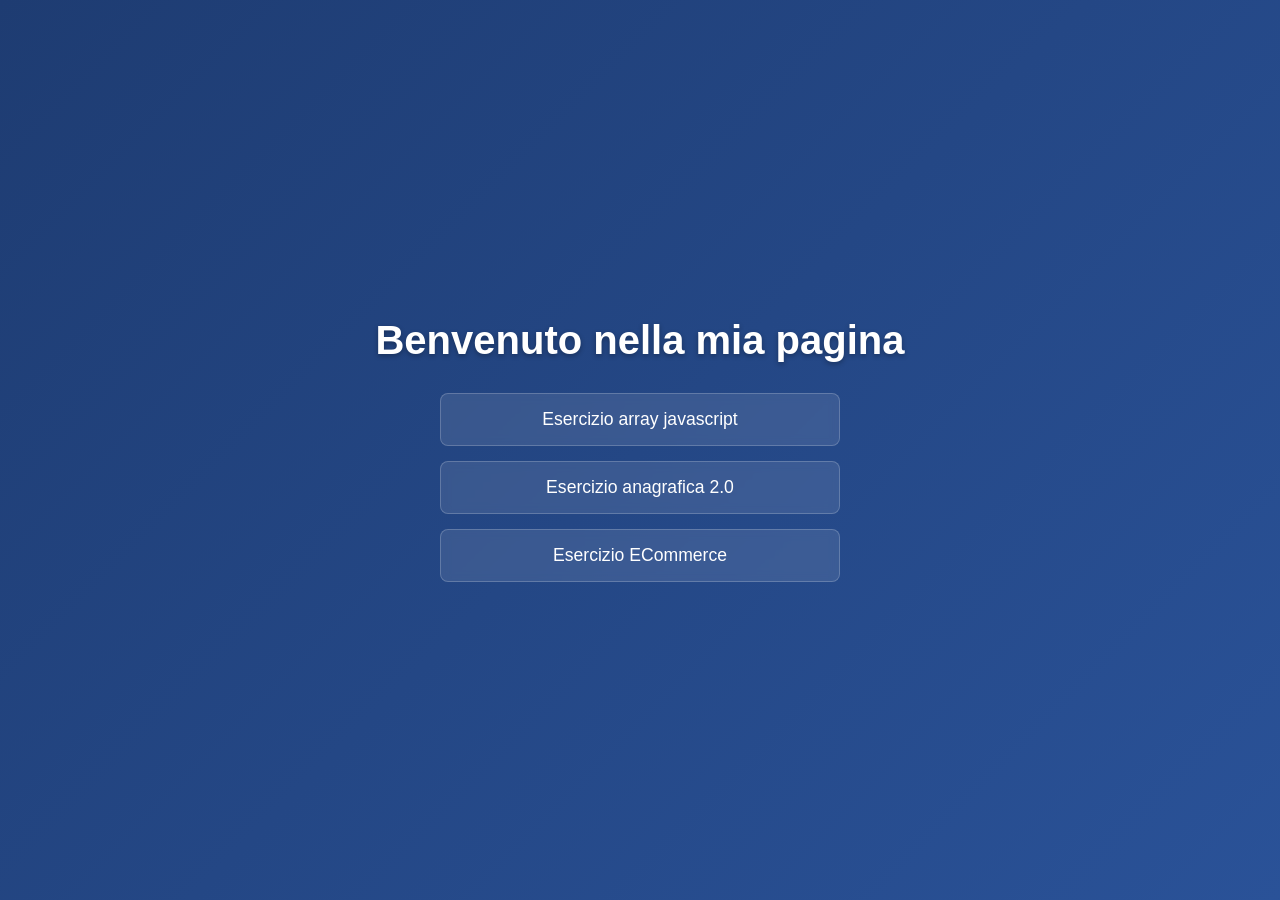
<file: index.html>
<!DOCTYPE html>
<html lang="it">
<head>
  <meta charset="UTF-8">
  <meta name="viewport" content="width=device-width, initial-scale=1.0">
  <title>Indice</title>
  <style>
    /* === RESET BASE === */
    * {
      margin: 0;
      padding: 0;
      box-sizing: border-box;
      font-family: "Poppins", sans-serif;
    }

    body {
      background: linear-gradient(135deg, #1e3c72, #2a5298);
      color: #fff;
      min-height: 100vh;
      display: flex;
      justify-content: center;
      align-items: center;
      flex-direction: column;
      text-align: center;
      padding: 20px;
    }

    h1 {
      font-size: 2.5rem;
      margin-bottom: 30px;
      text-shadow: 0 2px 5px rgba(0,0,0,0.3);
    }

    .link-container {
      display: flex;
      flex-direction: column;
      gap: 15px;
      width: 100%;
      max-width: 400px;
    }

    a {
      text-decoration: none;
      color: #fff;
      background: rgba(255,255,255,0.1);
      padding: 15px 25px;
      border-radius: 8px;
      font-size: 1.1rem;
      font-weight: 500;
      transition: all 0.3s ease;
      border: 1px solid rgba(255,255,255,0.2);
      backdrop-filter: blur(5px);
    }

    a:hover {
      background: rgba(255,255,255,0.3);
      color: #222;
      transform: scale(1.05);
    }

    footer {
      position: absolute;
      bottom: 15px;
      font-size: 0.9rem;
      opacity: 0.7;
    }
  </style>
</head>
<body>

  <h1>Benvenuto nella mia pagina</h1>

  <div class="link-container">
       <a href="arrayJavaScript/" target="_blank" rel="noopener noreferrer">Esercizio array javascript</a>
       <a href="Anagrafica/index.html" target="_blank" rel="noopener noreferrer">Esercizio anagrafica 2.0</a>
  <a href="ECommerce/index.html" target="_blank" rel="noopener noreferrer">Esercizio ECommerce
  </a>
  </div>


</body>
</html>
</file>
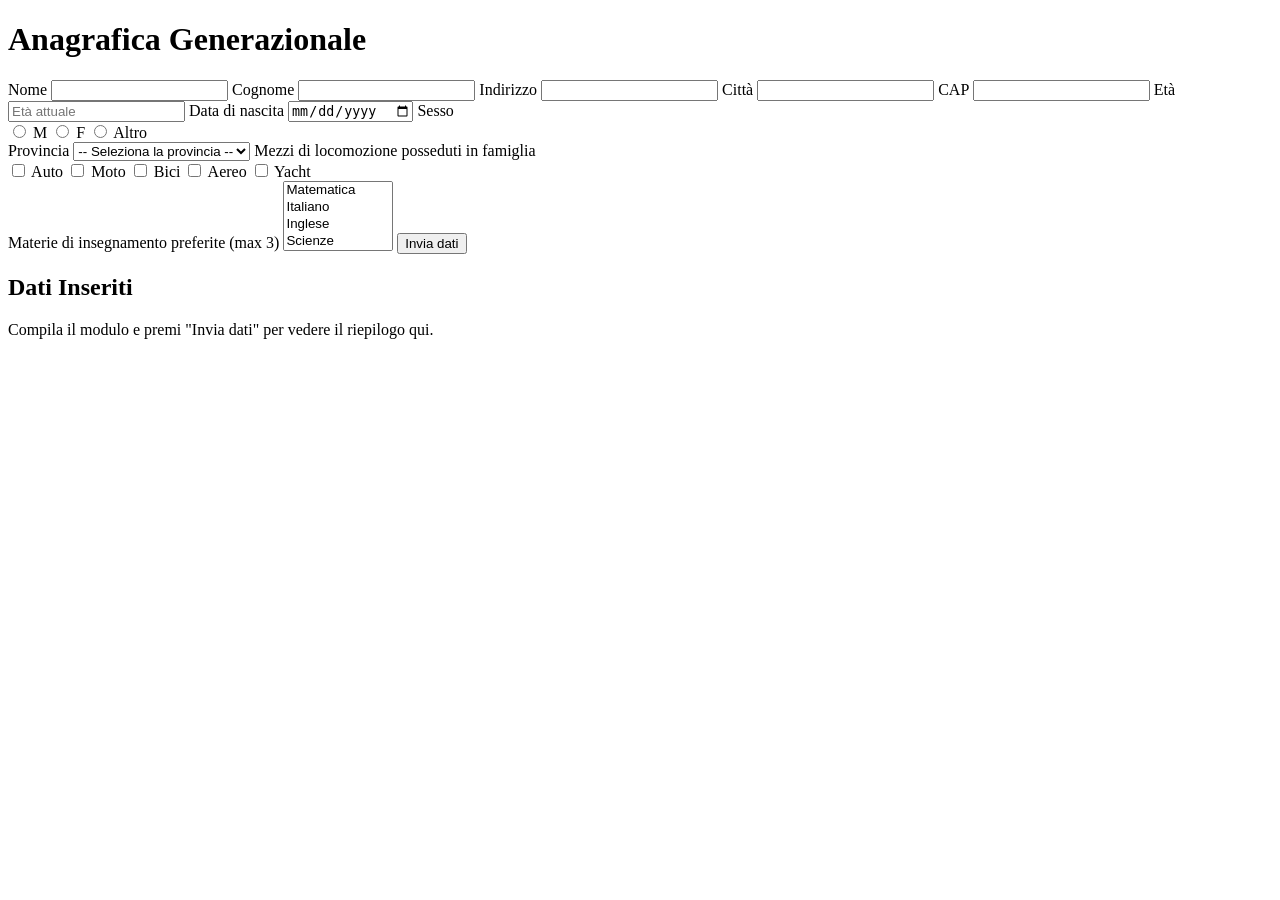
<file: Anagrafica/index.html>
<!DOCTYPE html>
<html lang="it">
<head>
  <meta charset="UTF-8">
  <meta name="viewport" content="width=device-width, initial-scale=1.0">
  <title>Anagrafica Generazionale</title>
</head>
<body>
  <form id="anagraficaForm">
    <h1>Anagrafica Generazionale</h1>

    <label for="nome">Nome</label>
    <input type="text" id="nome" name="nome" required>

    <label for="cognome">Cognome</label>
    <input type="text" id="cognome" name="cognome" required>

    <label for="indirizzo">Indirizzo</label>
    <input type="text" id="indirizzo" name="indirizzo">

    <label for="citta">Città</label>
    <input type="text" id="citta" name="citta">

    <label for="cap">CAP</label>
    <input type="text" id="cap" name="cap">

    <label for="eta">Età</label>
    <input type="number" id="eta" name="eta" placeholder="Età attuale">

    <label for="dataNascita">Data di nascita</label>
    <input type="date" id="dataNascita" name="dataNascita">

    <label>Sesso</label>
    <div class="radio-group">
      <label><input type="radio" name="sesso" value="M"> M</label>
      <label><input type="radio" name="sesso" value="F"> F</label>
      <label><input type="radio" name="sesso" value="Altro"> Altro</label>
    </div>

    <label for="provincia">Provincia</label>
    <select id="provincia" name="provincia">
      <option value="">-- Seleziona la provincia --</option>
      <option>RM - Roma</option>
      <option>MI - Milano</option>
      <option>NA - Napoli</option>
      <option>TO - Torino</option>
      <option>FI - Firenze</option>
      <option>VE - Venezia</option>
      <option>BA - Bari</option>
    </select>

    <label>Mezzi di locomozione posseduti in famiglia</label>
    <div class="checkbox-group">
      <label><input type="checkbox" name="mezzi" value="Auto"> Auto</label>
      <label><input type="checkbox" name="mezzi" value="Moto"> Moto</label>
      <label><input type="checkbox" name="mezzi" value="Bici"> Bici</label>
      <label><input type="checkbox" name="mezzi" value="Aereo"> Aereo</label>
      <label><input type="checkbox" name="mezzi" value="Yacht"> Yacht</label>
    </div>

    <label for="materie">Materie di insegnamento preferite (max 3)</label>
    <select id="materie" name="materie" multiple>
      <option>Matematica</option>
      <option>Italiano</option>
      <option>Inglese</option>
      <option>Scienze</option>
      <option>Storia</option>
      <option>Geografia</option>
      <option>Arte</option>
      <option>Educazione fisica</option>
      <option>Musica</option>
    </select>

    <input type="button" value="Invia dati" onclick="stampa()">
  </form>

  <div id="output">
    <h2>Dati Inseriti</h2>
    <p>Compila il modulo e premi "Invia dati" per vedere il riepilogo qui.</p>
  </div>
<script src="script.js"></script>

</body>
</html>
</file>
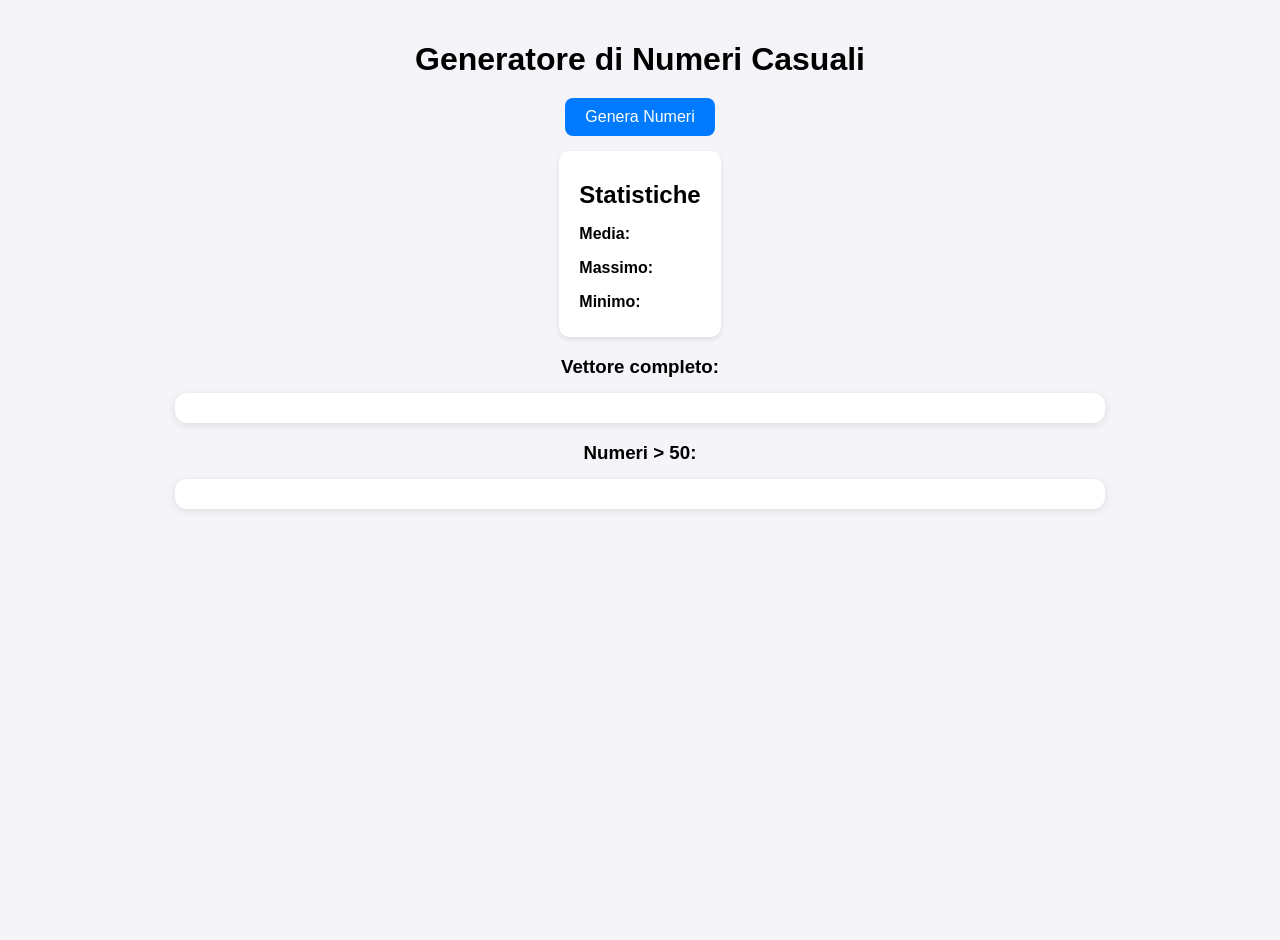
<file: arrayJavaScript/index.html>
<!DOCTYPE html>
<html lang="it">
<head>
<meta charset="UTF-8">
<title>Generatore Numeri in Griglia Ordinata</title>

<style>
body {
font-family: Arial, sans-serif;
background: #f4f4f9;
display: flex;
flex-direction: column;
align-items: center;
justify-content: flex-start;
min-height: 100vh;
margin: 0;
padding: 20px;
}

button {
background: #007bff;
color: white;
border: none;
border-radius: 8px;
padding: 10px 20px;
font-size: 16px;
cursor: pointer;
transition: 0.2s;
}

button:hover {
background: #0056b3;
transform: scale(1.03);
}

h1 {
margin-bottom: 20px;
}

h2, h3 {
margin-bottom: 5px;
}

#vettore, #griglia {
display: grid;
grid-template-columns: repeat(10, 1fr);
gap: 6px;
background: #ffffff;
padding: 15px;
border-radius: 12px;
box-shadow: 0 2px 8px rgba(0, 0, 0, 0.1);
margin-top: 10px;
width: 90%;
max-width: 900px;
text-align: center;
font-family: monospace;
font-size: 14px;
line-height: 1.8;
word-wrap: break-word;
}


#vettore span, #griglia span {
display: inline-block;
padding: 6px 8px;
border: 1px solid #ddd;
border-radius: 6px;
background: #f0f4f8;
transition: 0.2s;
}

#vettore span:hover, #griglia span:hover {
background: #dbe9ff;
transform: scale(1.05);
}


#vettore span.alta, #griglia span.alta {
background: #c8e6c9;
border-color: #8bc34a;
}

#vettore span.negativo {
background: #ffccbc;
border-color: #ff5722;
}


.stats {
background: #fff;
padding: 10px 20px;
border-radius: 10px;
box-shadow: 0 2px 5px rgba(0,0,0,0.1);
margin-top: 15px;
}
</style>
</head>

<body>
<h1>Generatore di Numeri Casuali</h1>

<button type="button" onclick="generaNumeri()">Genera Numeri</button>

<div class="stats">
<h2>Statistiche</h2>
<p><strong>Media:</strong> <span id="media"></span></p>
<p><strong>Massimo:</strong> <span id="max"></span></p>
<p><strong>Minimo:</strong> <span id="min"></span></p>
</div>

<h3>Vettore completo:</h3>
<div id="vettore"></div>

<h3>Numeri > 50:</h3>
<div id="griglia"></div>

<script src="codice.js"></script>
</body>
</html>
</file>
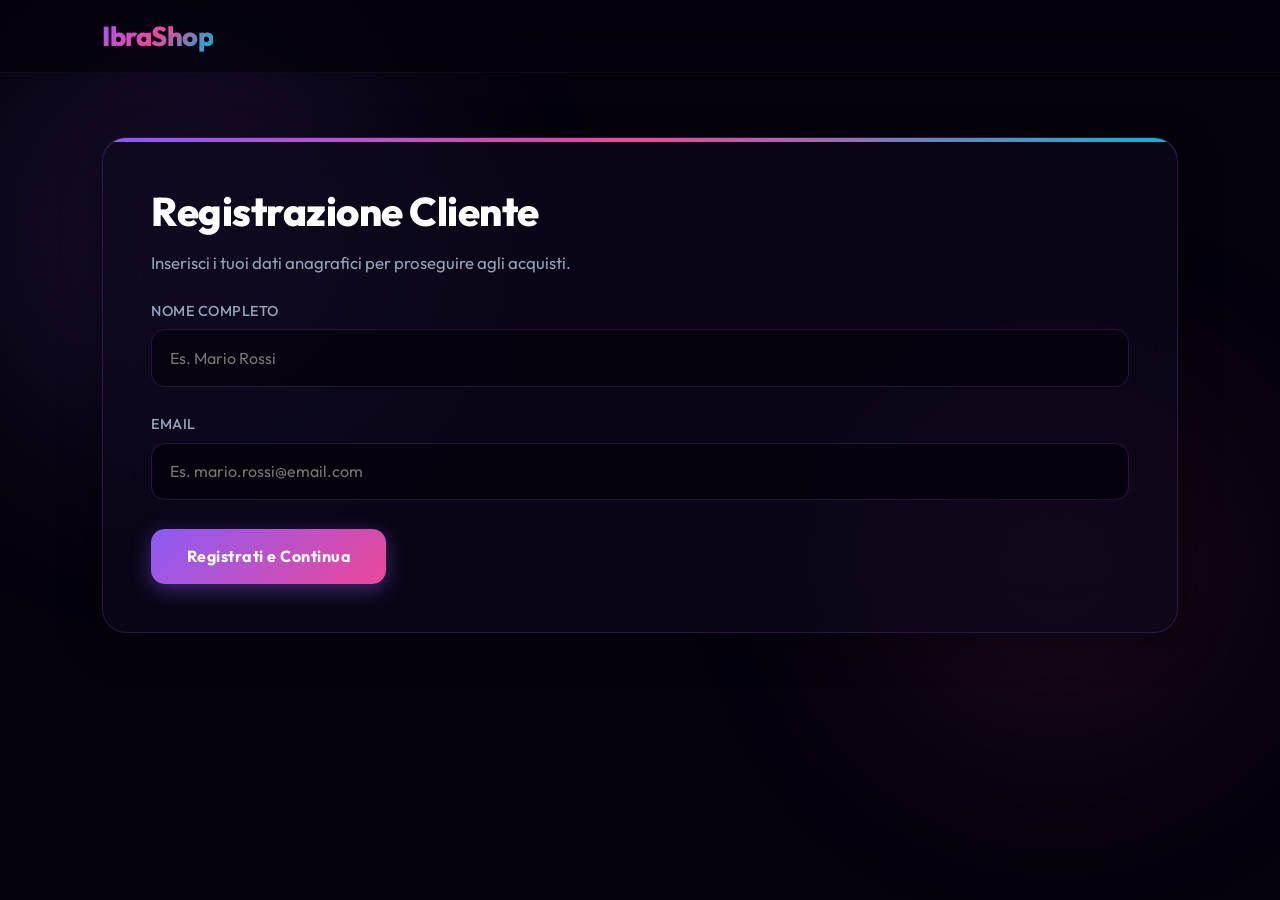
<file: ECommerce/index.html>
<!DOCTYPE html>
<html lang="it">

<head>
    <meta charset="UTF-8">
    <meta name="viewport" content="width=device-width, initial-scale=1.0">
    <title>E-Commerce - Login</title>
    <link href="https://fonts.googleapis.com/css2?family=Outfit:wght@300;400;600;700&display=swap" rel="stylesheet">
    <link rel="stylesheet" href="style.css">
</head>

<body>
    <header class="glass-header fade-in">
        <div class="logo">IbraShop</div>
    </header>

    <main>
        <section id="registration-section" class="glass-card fade-in">
            <h2>Registrazione Cliente</h2>
            <p>Inserisci i tuoi dati anagrafici per proseguire agli acquisti.</p>
            <form id="registration-form">
                <div class="input-group">
                    <label for="reg-name">Nome Completo</label>
                    <input type="text" id="reg-name" placeholder="Es. Mario Rossi">
                </div>
                <div class="input-group">
                    <label for="reg-email">Email</label>
                    <input type="email" id="reg-email" placeholder="Es. mario.rossi@email.com">
                </div>
                <button type="button" class="btn-primary" onclick="salvaRegistrazione()">Registrati e Continua</button>
            </form>
        </section>
    </main>

    <script src="login.js"></script>
</body>

</html>
</file>
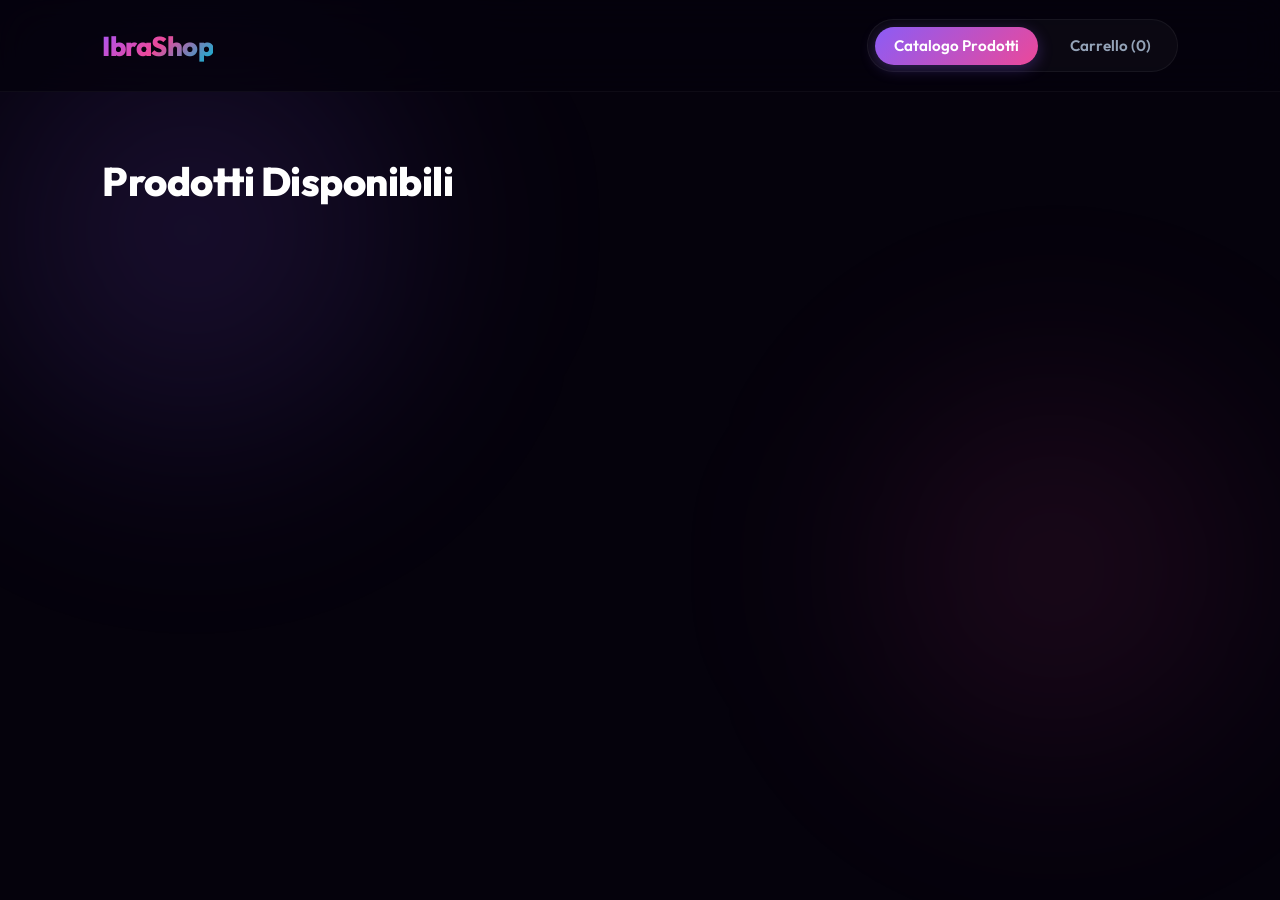
<file: ECommerce/catalogo.html>
<!DOCTYPE html>
<html lang="it">

<head>
    <meta charset="UTF-8">
    <meta name="viewport" content="width=device-width, initial-scale=1.0">
    <title>E-Commerce - Catalogo</title>
    <link href="https://fonts.googleapis.com/css2?family=Outfit:wght@300;400;600;700&display=swap" rel="stylesheet">
    <link rel="stylesheet" href="style.css">
</head>

<body>
    <header class="glass-header fade-in">
        <div class="logo">IbraShop</div>
        <nav>
            <button class="active">Catalogo Prodotti</button>
            <button onclick="vediCarrello()">Carrello (<span id="cart-count">0</span>)</button>
        </nav>
    </header>

    <main>
        <section id="products-section" class="fade-in">
            <h2>Prodotti Disponibili</h2>
            <div id="products-grid" class="bento-grid"></div>
        </section>
    </main>

    <script src="catalogo.js"></script>
</body>

</html>
</file>
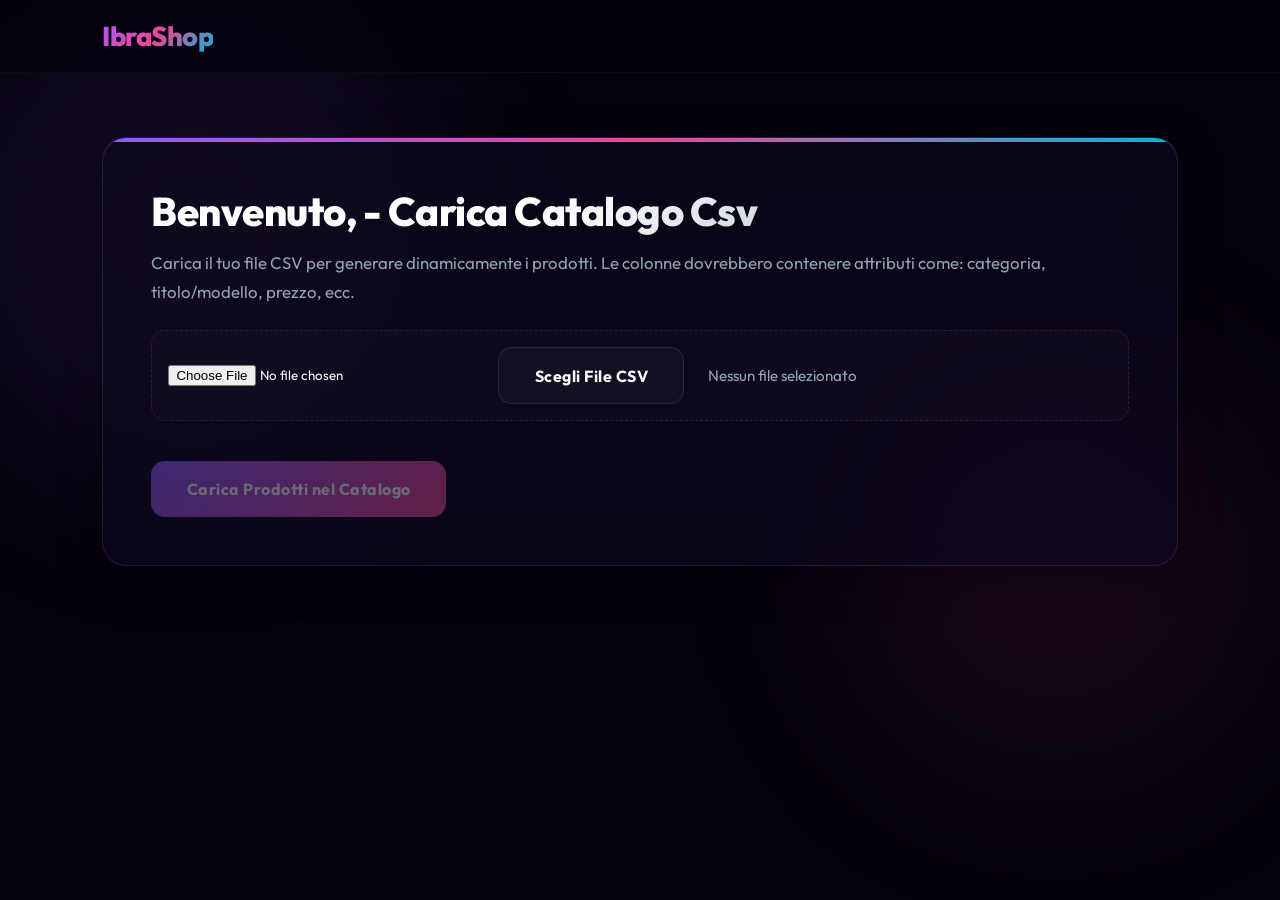
<file: ECommerce/upload.html>
<!DOCTYPE html>
<html lang="it">

<head>
    <meta charset="UTF-8">
    <meta name="viewport" content="width=device-width, initial-scale=1.0">
    <title>E-Commerce - Carica CSV</title>
    <link href="https://fonts.googleapis.com/css2?family=Outfit:wght@300;400;600;700&display=swap" rel="stylesheet">
    <link rel="stylesheet" href="style.css">
</head>

<body>
    <header class="glass-header fade-in">
        <div class="logo">IbraShop</div>
    </header>

    <main>
        <section id="upload-section" class="glass-card fade-in">
            <h2>Benvenuto, <span id="nome-saluto"></span> - Carica Catalogo Csv</h2>
            <p>Carica il tuo file CSV per generare dinamicamente i prodotti. Le colonne dovrebbero contenere attributi come: categoria, titolo/modello, prezzo, ecc.</p>
            <div class="upload-container">
                <input type="file" id="csv-file" accept=".csv">
                <label for="csv-file" class="btn-secondary">Scegli File CSV</label>
                <div id="file-name">Nessun file selezionato</div>
            </div>
            <button id="btn-load-csv" class="btn-primary" disabled>Carica Prodotti nel Catalogo</button>
        </section>
    </main>

    <script src="upload.js"></script>
</body>
</html>
</file>
<file: ECommerce/style.css>
:root {
            --bg-dark: #05020c;
            --bg-card: rgba(13, 8, 28, 0.65);
            --border-neon: rgba(168, 85, 247, 0.2);
            --border-neon-active: rgba(168, 85, 247, 0.6);
            --text-primary: #f8fafc;
            --text-secondary: #94a3b8;
            --glow-color: #8b5cf6;
            --accent-cyan: #06b6d4;
            --accent-pink: #ec4899;
            --success-neon: #10b981;
            --danger-neon: #f43f5e;
            --font-main: 'Outfit', sans-serif;
        }

        /* === RESET & STRUTTURA BASE === */
        * {
            box-sizing: border-box;
            margin: 0;
            padding: 0;
            font-family: var(--font-main);
            scrollbar-width: thin;
            scrollbar-color: var(--glow-color) var(--bg-dark);
        }

        body {
            background-color: var(--bg-dark);
            color: var(--text-primary);
            min-height: 100vh;
            overflow-x: hidden;
            position: relative;
            display: flex;
            flex-direction: column;
        }

        /* Sfondi Liquidi e Auree Luminose */
        body::before {
            content: '';
            position: absolute;
            top: -10%;
            left: -10%;
            width: 50vw;
            height: 50vw;
            background: radial-gradient(circle, rgba(139, 92, 246, 0.18) 0%, transparent 70%);
            z-index: -1;
            filter: blur(80px);
            pointer-events: none;
        }

        body::after {
            content: '';
            position: absolute;
            bottom: 5%;
            right: -5%;
            width: 45vw;
            height: 45vw;
            background: radial-gradient(circle, rgba(236, 72, 153, 0.12) 0%, transparent 70%);
            z-index: -1;
            filter: blur(80px);
            pointer-events: none;
        }

        /* === NAVBAR FUTURISTICA === */
        .glass-header {
            background: rgba(5, 2, 12, 0.75);
            backdrop-filter: blur(20px);
            -webkit-backdrop-filter: blur(20px);
            border-bottom: 1px solid rgba(255, 255, 255, 0.04);
            padding: 1.2rem 8%;
            display: flex;
            justify-content: space-between;
            align-items: center;
            position: sticky;
            top: 0;
            z-index: 100;
        }

        .logo {
            font-size: 1.7rem;
            font-weight: 800;
            letter-spacing: -0.5px;
            background: linear-gradient(135deg, #a855f7, #ec4899, #06b6d4);
            -webkit-background-clip: text;
            background-clip: text;
            -webkit-text-fill-color: transparent;
            cursor: pointer;
            transition: transform 0.3s ease;
        }

        .logo:hover {
            transform: scale(1.03);
        }

        nav {
            display: flex;
            align-items: center;
            gap: 0.8rem;
            background: rgba(255, 255, 255, 0.03);
            padding: 0.4rem;
            border-radius: 50px;
            border: 1px solid rgba(255, 255, 255, 0.05);
        }

        nav button {
            background: none;
            border: none;
            color: var(--text-secondary);
            font-size: 0.95rem;
            padding: 0.6rem 1.2rem;
            cursor: pointer;
            transition: all 0.3s cubic-bezier(0.4, 0, 0.2, 1);
            font-weight: 600;
            border-radius: 50px;
        }

        nav button:hover {
            color: var(--text-primary);
            background: rgba(255, 255, 255, 0.05);
        }

        nav button.active {
            color: #fff;
            background: linear-gradient(135deg, var(--glow-color), var(--accent-pink));
            box-shadow: 0 4px 15px rgba(139, 92, 246, 0.3);
        }

        /* Badge carrello rinnovato */
        .cart-badge {
            background-color: #fff;
            color: var(--bg-dark);
            border-radius: 50px;
            padding: 0.1rem 0.5rem;
            font-size: 0.75rem;
            margin-left: 0.4rem;
            font-weight: 800;
            transition: all 0.3s ease;
        }

        nav button.active .cart-badge {
            background-color: #fff;
            color: var(--glow-color);
        }

        /* === CONTENUTO PRINCIPALE === */
        main {
            padding: 4rem 8%;
            max-width: 1300px;
            margin: 0 auto;
            width: 100%;
            flex-grow: 1;
        }

        /* Card vetrate in stile Aurora */
        .glass-card {
            background: var(--bg-card);
            backdrop-filter: blur(25px);
            -webkit-backdrop-filter: blur(25px);
            border: 1px solid var(--border-neon);
            border-radius: 24px;
            padding: 3rem;
            margin-bottom: 3rem;
            box-shadow: 0 10px 40px rgba(0, 0, 0, 0.4), inset 0 1px 1px rgba(255, 255, 255, 0.1);
            position: relative;
            overflow: hidden;
        }

        .glass-card::before {
            content: '';
            position: absolute;
            top: 0;
            left: 0;
            width: 100%;
            height: 4px;
            background: linear-gradient(90deg, var(--glow-color), var(--accent-pink), var(--accent-cyan));
        }

        .hidden {
            display: none !important;
        }

        .fade-in {
            animation: fadeIn 0.7s cubic-bezier(0.16, 1, 0.3, 1);
        }

        @keyframes fadeIn {
            from { opacity: 0; transform: translateY(20px); }
            to { opacity: 1; transform: translateY(0); }
        }

        h2 {
            font-size: 2.5rem;
            margin-bottom: 0.8rem;
            font-weight: 800;
            letter-spacing: -0.5px;
            background: linear-gradient(135deg, #fff 40%, var(--text-secondary));
            -webkit-background-clip: text;
            background-clip: text;
            -webkit-text-fill-color: transparent;
        }

        p {
            color: var(--text-secondary);
            margin-bottom: 1.5rem;
            line-height: 1.7;
            font-size: 1.05rem;
        }

        /* === TOAST FLOATING NOTIFICATIONS === */
        .toast-container {
            position: fixed;
            top: 25px;
            right: 25px;
            z-index: 1000;
            display: flex;
            flex-direction: column;
            gap: 12px;
        }

        .toast {
            background: rgba(10, 5, 22, 0.9);
            border: 1px solid var(--border-neon);
            border-left: 5px solid var(--glow-color);
            color: var(--text-primary);
            padding: 1.1rem 1.6rem;
            border-radius: 14px;
            box-shadow: 0 15px 35px rgba(0,0,0,0.6);
            display: flex;
            align-items: center;
            justify-content: space-between;
            min-width: 320px;
            max-width: 450px;
            backdrop-filter: blur(15px);
            animation: slideIn 0.4s cubic-bezier(0.16, 1, 0.3, 1) forwards;
        }

        .toast.success {
            border-left-color: var(--success-neon);
            border-right: 1px solid rgba(16, 185, 129, 0.2);
        }

        .toast.danger {
            border-left-color: var(--danger-neon);
            border-right: 1px solid rgba(244, 63, 94, 0.2);
        }

        @keyframes slideIn {
            from { transform: translateX(50px); opacity: 0; }
            to { transform: translateX(0); opacity: 1; }
        }

        /* === FORM DESIGN COMPLETAMENTE RIVOLUZIONATO === */
        .form-grid {
            display: grid;
            grid-template-columns: 1fr 1fr;
            gap: 2rem;
        }

        @media (max-width: 768px) {
            .form-grid {
                grid-template-columns: 1fr;
                gap: 1rem;
            }
        }

        .input-group {
            margin-bottom: 1.8rem;
        }

        .input-group label {
            display: block;
            margin-bottom: 0.6rem;
            font-weight: 500;
            font-size: 0.9rem;
            letter-spacing: 0.5px;
            text-transform: uppercase;
            color: var(--text-secondary);
        }

        .input-group input, .input-group select, .input-group textarea {
            width: 100%;
            padding: 1.1rem;
            background: rgba(5, 2, 12, 0.8);
            border: 1px solid var(--border-neon);
            border-radius: 14px;
            color: var(--text-primary);
            font-size: 1rem;
            outline: none;
            transition: all 0.3s cubic-bezier(0.4, 0, 0.2, 1);
        }

        .input-group textarea {
            resize: vertical;
            min-height: 120px;
        }

        .input-group input:focus, .input-group select:focus, .input-group textarea:focus {
            border-color: var(--glow-color);
            box-shadow: 0 0 15px rgba(139, 92, 246, 0.25);
            background: rgba(13, 8, 28, 0.9);
        }

        /* === PULSANTI DESIGN === */
        .btn-primary, .btn-secondary {
            padding: 1.1rem 2.2rem;
            border-radius: 14px;
            font-weight: 700;
            cursor: pointer;
            transition: all 0.3s cubic-bezier(0.16, 1, 0.3, 1);
            border: none;
            font-size: 1rem;
            display: inline-block;
            text-align: center;
            letter-spacing: 0.5px;
        }

        .btn-primary {
            background: linear-gradient(135deg, var(--glow-color), var(--accent-pink));
            color: white;
            box-shadow: 0 6px 20px rgba(139, 92, 246, 0.4);
        }

        .btn-primary:hover:not(:disabled) {
            transform: translateY(-3px);
            box-shadow: 0 10px 25px rgba(139, 92, 246, 0.6);
            filter: brightness(1.1);
        }

        .btn-primary:active:not(:disabled) {
            transform: translateY(-1px);
        }

        .btn-primary:disabled {
            opacity: 0.4;
            cursor: not-allowed;
            transform: none;
            box-shadow: none;
        }

        .btn-secondary {
            background: rgba(255, 255, 255, 0.03);
            border: 1px solid var(--border-neon);
            color: var(--text-primary);
        }

        .btn-secondary:hover {
            background: rgba(139, 92, 246, 0.1);
            border-color: var(--glow-color);
            transform: translateY(-2px);
        }

        .upload-container {
            display: flex;
            align-items: center;
            gap: 1.5rem;
            margin-bottom: 2.5rem;
            background: rgba(255,255,255,0.02);
            padding: 1rem;
            border-radius: 14px;
            border: 1px dashed var(--border-neon);
        }

        #file-name {
            color: var(--text-secondary);
            font-size: 0.95rem;
            font-style: normal;
        }

        /* === BENTO GRID E CARTE PRODOTTI === */
        .bento-grid {
            display: grid;
            grid-template-columns: repeat(auto-fill, minmax(330px, 1fr));
            gap: 2rem;
        }

        .product-card {
            background: var(--bg-card);
            backdrop-filter: blur(15px);
            -webkit-backdrop-filter: blur(15px);
            border: 1px solid var(--border-neon);
            border-radius: 24px;
            padding: 2.2rem;
            transition: all 0.4s cubic-bezier(0.16, 1, 0.3, 1);
            display: flex;
            flex-direction: column;
            justify-content: space-between;
            position: relative;
            box-shadow: 0 4px 20px rgba(0, 0, 0, 0.2);
        }

        .product-card::before {
            content: '';
            position: absolute;
            inset: 0;
            border-radius: 24px;
            padding: 1px;
            background: linear-gradient(135deg, rgba(255,255,255,0.1), transparent, rgba(139, 92, 246, 0.2));
            -webkit-mask: linear-gradient(#fff 0 0) content-box, linear-gradient(#fff 0 0);
            -webkit-mask-composite: xor;
            mask-composite: exclude;
            pointer-events: none;
        }

        .product-card:hover {
            transform: translateY(-10px);
            border-color: var(--border-neon-active);
            box-shadow: 0 20px 40px rgba(10, 5, 22, 0.8), 0 0 30px rgba(139, 92, 246, 0.15);
        }

        .card-top {
            display: flex;
            flex-direction: column;
        }

        .product-type {
            font-size: 0.75rem;
            text-transform: uppercase;
            letter-spacing: 1.5px;
            color: var(--accent-cyan);
            margin-bottom: 0.8rem;
            background: rgba(6, 182, 212, 0.08);
            border: 1px solid rgba(6, 182, 212, 0.2);
            padding: 0.4rem 0.8rem;
            border-radius: 50px;
            display: inline-block;
            align-self: flex-start;
            font-weight: 700;
        }

        .product-title {
            font-size: 1.5rem;
            font-weight: 800;
            margin-bottom: 1rem;
            color: var(--text-primary);
            line-height: 1.3;
        }

        .product-details {
            color: var(--text-secondary);
            font-size: 0.98rem;
            margin-bottom: 1.8rem;
            flex-grow: 1;
        }

        .product-details p {
            font-size: 0.95rem;
            margin-bottom: 1.2rem;
        }

        .product-details ul {
            list-style: none;
        }

        .product-details li {
            margin-bottom: 0.6rem;
            display: flex;
            justify-content: space-between;
            border-bottom: 1px dashed rgba(255,255,255,0.06);
            padding-bottom: 0.4rem;
            font-size: 0.9rem;
        }

        .product-details li span {
            opacity: 0.8;
        }

        .product-price {
            font-size: 2.1rem;
            font-weight: 800;
            color: var(--text-primary);
            margin-bottom: 1.5rem;
            background: linear-gradient(135deg, #fff, var(--accent-cyan));
            -webkit-background-clip: text;
            background-clip: text;
            -webkit-text-fill-color: transparent;
        }

        .add-to-cart-btn {
            width: 100%;
        }

        /* === SEZIONE CARRELLO === */
        .cart-list {
            margin-top: 2rem;
        }

        .cart-item {
            display: flex;
            justify-content: space-between;
            align-items: center;
            padding: 1.8rem 0;
            border-bottom: 1px solid rgba(255,255,255,0.05);
            gap: 1rem;
        }

        @media (max-width: 600px) {
            .cart-item {
                flex-direction: column;
                align-items: flex-start;
                gap: 1rem;
            }
            .cart-item-right {
                width: 100%;
                justify-content: space-between;
            }
        }

        .cart-item:last-child {
            border-bottom: none;
        }

        .cart-item-info {
            display: flex;
            flex-direction: column;
        }

        .cart-item-title {
            font-weight: 700;
            font-size: 1.2rem;
            color: var(--text-primary);
        }

        .cart-item-category {
            font-size: 0.8rem;
            color: var(--accent-pink);
            text-transform: uppercase;
            letter-spacing: 1px;
            font-weight: 700;
            margin-bottom: 0.2rem;
        }

        .cart-item-right {
            display: flex;
            align-items: center;
            gap: 2rem;
        }

        .cart-item-price {
            color: var(--success-neon);
            font-weight: 800;
            font-size: 1.3rem;
        }

        .remove-btn {
            background: rgba(244, 63, 94, 0.08);
            border: 1px solid rgba(244, 63, 94, 0.2);
            color: var(--danger-neon);
            cursor: pointer;
            font-size: 0.9rem;
            font-weight: 700;
            transition: all 0.3s;
            padding: 0.5rem 1rem;
            border-radius: 10px;
        }

        .remove-btn:hover {
            color: #fff;
            background: var(--danger-neon);
            border-color: var(--danger-neon);
            box-shadow: 0 4px 15px rgba(244, 63, 94, 0.4);
            transform: translateY(-1px);
        }

        .cart-summary {
            margin-top: 3rem;
            padding-top: 2rem;
            border-top: 1px solid rgba(255, 255, 255, 0.08);
            text-align: right;
        }

        .cart-summary h3 {
            margin-bottom: 1.5rem;
            font-size: 2.2rem;
            font-weight: 800;
        }

        .cart-summary h3 span {
            background: linear-gradient(135deg, #fff, var(--success-neon));
            -webkit-background-clip: text;
            background-clip: text;
            -webkit-text-fill-color: transparent;
        }

        .empty-cart-message {
            text-align: center;
            padding: 4rem 1rem;
            color: var(--text-secondary);
        }

        .empty-cart-message p {
            font-size: 1.2rem;
            margin-bottom: 2rem;
        }

        /* === FOOTER FUTURISTICO === */
        footer {
            text-align: center;
            padding: 3rem 1rem;
            font-size: 0.95rem;
            opacity: 0.8;
            border-top: 1px solid rgba(255, 255, 255, 0.03);
            margin-top: auto;
            background: rgba(5, 2, 12, 0.6);
            backdrop-filter: blur(10px);
        }

        footer p {
            margin-bottom: 0;
            color: var(--text-secondary);
        }
</file>
